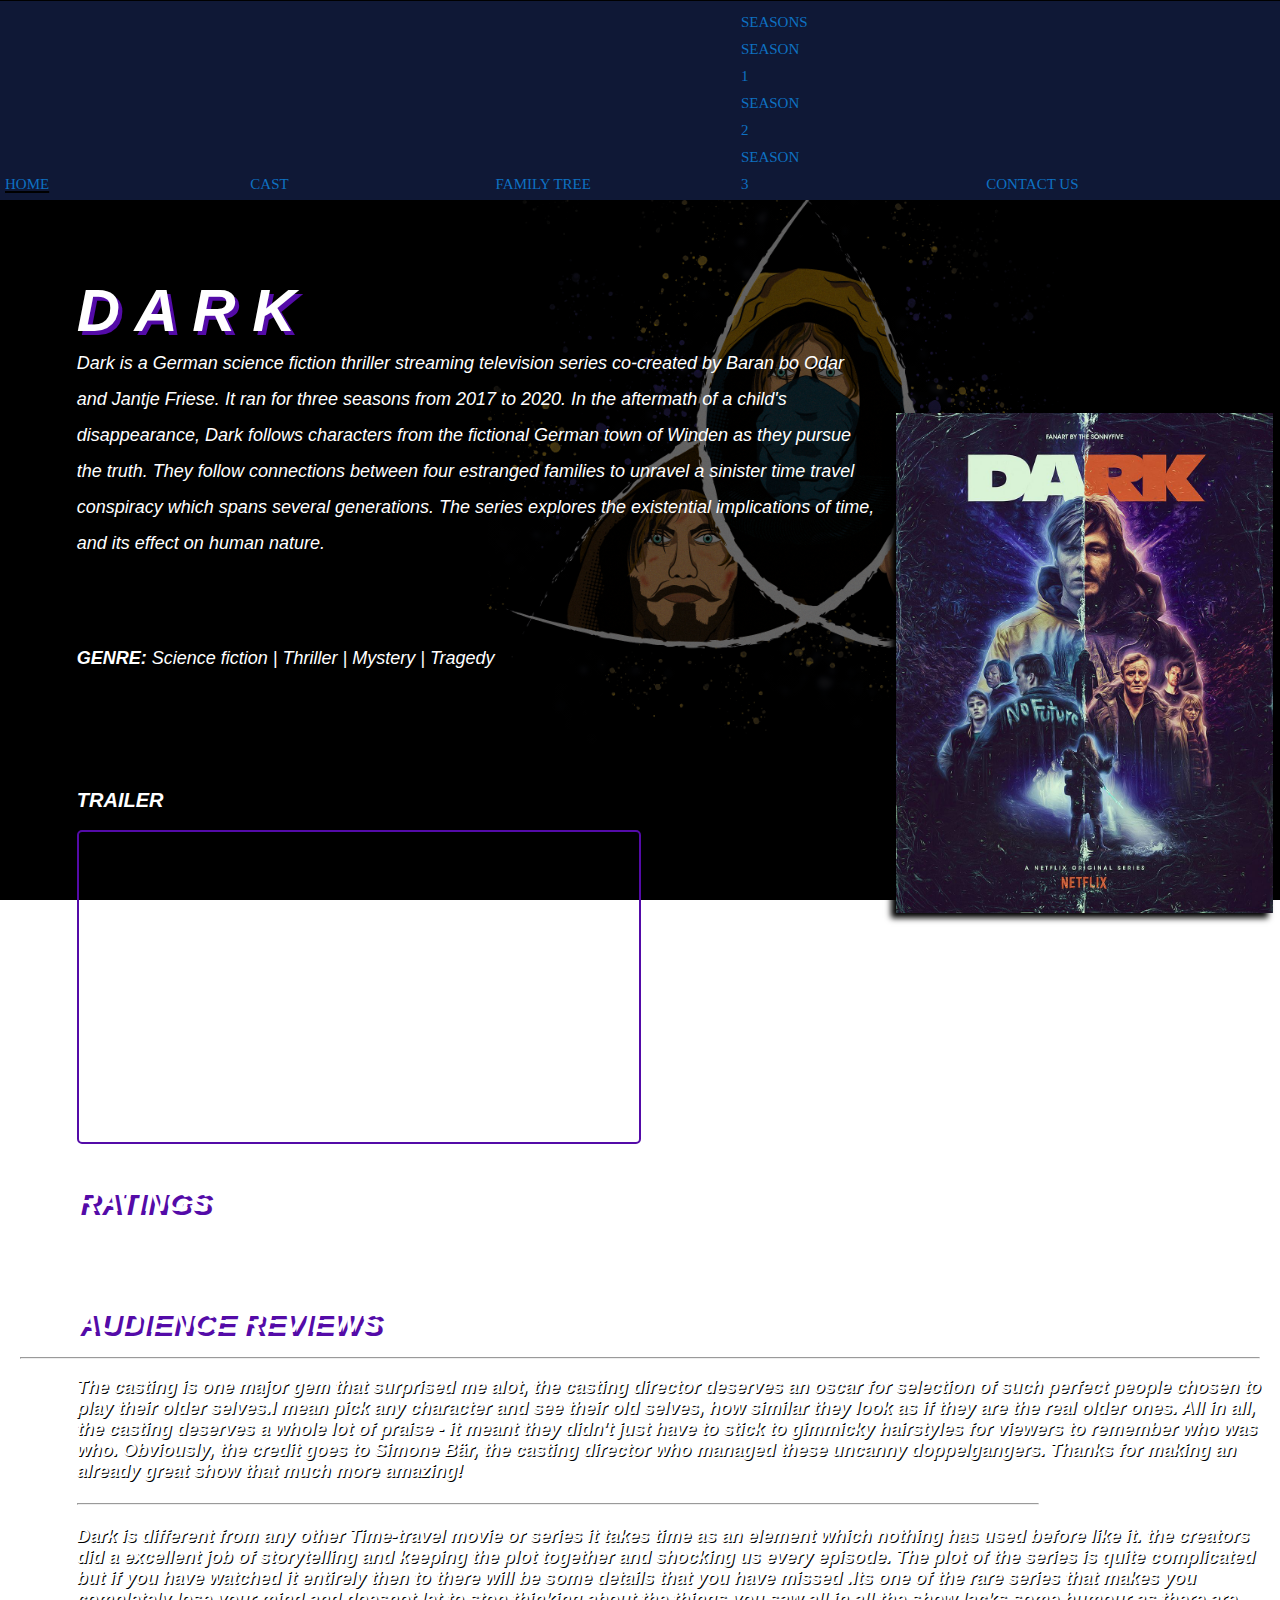
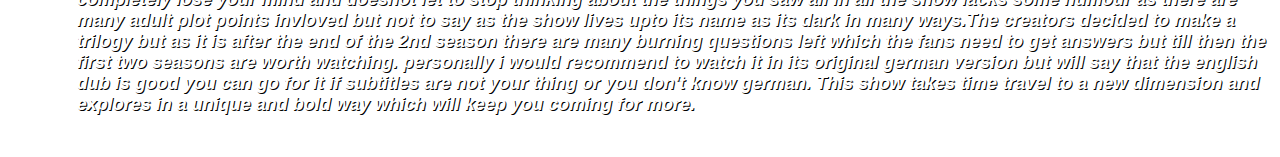
<file: index.html>
<!DOCTYPE html>
<html>
<head>
    <title>DARK</title>
    <!-- Required meta tags -->
    <meta charset="utf-8">
    <meta name="viewport" content="width=device-width, initial-scale=1">
    <meta name="viewport" content="width=device-width, initial-scale=1">
    <link rel="preconnect" href="https://fonts.googleapis.com">
<link rel="preconnect" href="https://fonts.gstatic.com" crossorigin>
<link rel="preconnect" href="https://fonts.googleapis.com">
<link rel="preconnect" href="https://fonts.gstatic.com" crossorigin>
<link href="https://fonts.googleapis.com/css2?family=Open+Sans&display=swap" rel="stylesheet">
<link href="https://fonts.googleapis.com/css2?family=Roboto+Slab&display=swap" rel="stylesheet">
    <link href="https://cdn.jsdelivr.net/npm/bootstrap@5.0.2/dist/css/bootstrap.min.css" rel="stylesheet" integrity="sha384-EVSTQN3/azprG1Anm3QDgpJLIm9Nao0Yz1ztcQTwFspd3yD65VohhpuuCOmLASjC" crossorigin="anonymous">
    <link rel="stylesheet" href="styles.css">
</head>
<body>
    <nav >
        <ul>
            <li class="home"><a href="#" >HOME</a> </li>
            <li><a href="cast.html">CAST</a> </li>
            <li><a href="familytree.html">FAMILY TREE</a> </li>
            <li class="nav-item dropdown">
                <a class="nav-link dropdown-toggle" href="#" id="navbarDropdown" role="button" data-bs-toggle="dropdown" aria-expanded="false">
                  SEASONS
                </a>
                <ul class="dropdown-menu" aria-labelledby="navbarDropdown">
                  <li><a class="dropdown-item" href="season1.html">SEASON 1  </a></li><br>
                  <li><a class="dropdown-item" href="season2.html">  SEASON 2</a></li><br>
                  <li><a class="dropdown-item" href="season3.html">SEASON 3</a></li>
                </ul>
              </li>
            <li><a href="contact.html">CONTACT US</a> </li>
            
        </ul>
    </nav>
    <div class="container movie-title">
        <h1 style="text-shadow: 4px 4px  rgb(84, 11, 168)">D A R K</h1>
    <p class="p1">Dark is a German science fiction thriller streaming television series co-created by Baran bo Odar <br>and Jantje Friese. It ran for three seasons from 2017 to 2020. In the aftermath of a child's<br> disappearance, Dark follows characters from the fictional German town of Winden as they pursue<br> the truth. They follow connections between four estranged families to unravel a sinister time travel<br> conspiracy which spans several generations. The series explores the existential implications of time,<br> and its effect on human nature.</p>
    </div>
    <p class="gen"><span style="font-weight: bold;">GENRE: </span> 	
        Science fiction |
        Thriller |
        Mystery |
        Tragedy</p>
    <div class="thumbnail">
        <img src="ooooo.jpg" alt="Poster" position >
    </div>
    <h1 class="trail">TRAILER</h1>
    <br>
    <iframe class="trail1" width="560" height="310" src="https://www.youtube.com/embed/cq2iTHoLrt0" title="YouTube video player" frameborder="0" allow="accelerometer; autoplay; clipboard-write; encrypted-media; gyroscope; picture-in-picture" allowfullscreen></iframe>
    <br><br><br>  
    <h2 style="color: #fff; text-shadow: 4px 4px  rgb(84, 11, 168)">RATINGS</h2>
    <p class="rates">IMDb - 8.8/10<br> Rotten Tomatoes - 95% <br> TV.com - 8.7</p><br><br>
    <h2 style="color: #fff;text-shadow: 4px 4px  rgb(84, 11, 168)">AUDIENCE REVIEWS</h2>
    <br>
    <hr style="text-align:left;margin-left:20px; margin-right: 20px;">
    <br>
    <div class="container review">
    <p3>The casting is one major gem that surprised me alot, the casting director deserves an oscar for selection of such perfect people chosen to play their older selves.I mean pick any character and see their old selves, how similar they look as if they are the real older ones. All in all, the casting deserves a whole lot of praise - it meant they didn't just have to stick to gimmicky hairstyles for viewers to remember who was who. Obviously, the credit goes to Simone Bär, the casting director who managed these uncanny doppelgangers. Thanks for making an already great show that much more amazing!<br><br>
        <hr style="margin-right: 20%;"><br>
        Dark is different from any other Time-travel movie or series it takes time as an element which nothing has used before like it. the creators did a excellent job of storytelling and keeping the plot together and shocking us every episode. The plot of the series is quite complicated but if you have watched it entirely then to there will be some details that you have missed .Its one of the rare series that makes you completely lose your mind and doesnot let to stop thinking about the things you saw all in all the show lacks some humour as there are many adult plot points invloved but not to say as the show lives upto its name as its dark in many ways.The creators decided to make a trilogy but as it is after the end of the 2nd season there are many burning questions left which the fans need to get answers but till then the first two seasons are worth watching. personally i would recommend to watch it in its original german version but will say that the english dub is good you can go for it if subtitles are not your thing or you don't know german. This show takes time travel to a new dimension and explores in a unique and bold way which will keep you coming for more. 
        </p3>
        <br>
        <br>
        <br>
    
    </div>
    <script src="https://cdn.jsdelivr.net/npm/bootstrap@5.0.2/dist/js/bootstrap.bundle.min.js" integrity="sha384-MrcW6ZMFYlzcLA8Nl+NtUVF0sA7MsXsP1UyJoMp4YLEuNSfAP+JcXn/tWtIaxVXM" crossorigin="anonymous"></script>
</body>
</html>
</file>
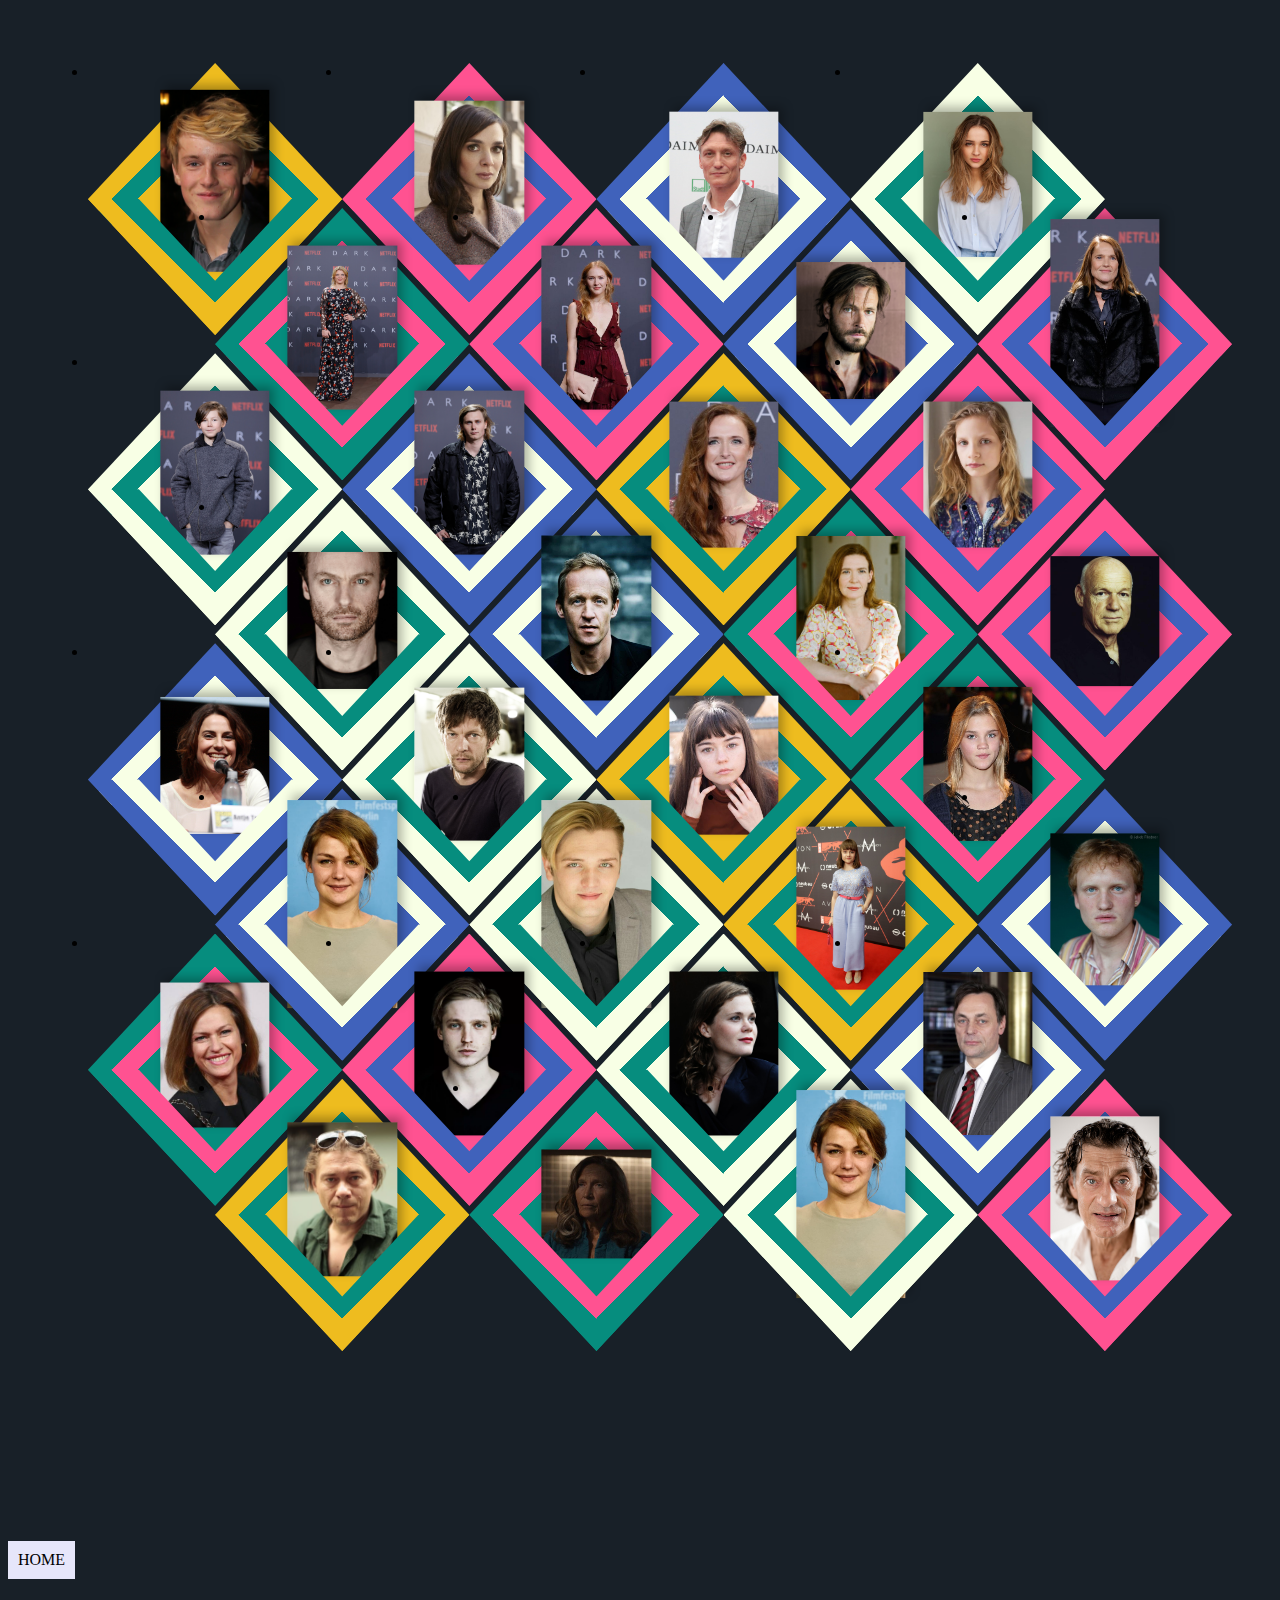
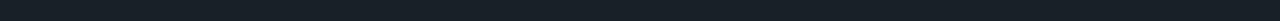
<file: cast.html>
<!DOCTYPE html>
<html>
<head>
<title>Gallery</title>
<link rel="stylesheet" href="cast.css">
</head>
<body>

    <ul>
        <li><img src="11.jpg" alt=""></li>
        <li><img src="12.jpg" alt=""></li>
        <li><img src="13.jpg" alt=""></li>
        <li><img src="14.jpg" alt=""></li>
        <li><img src="15.jpg" alt=""></li>
        <li><img src="16.jpg" alt=""></li>
        <li><img src="17.jpg" alt=""></li>
        <li><img src="18.jpg" alt=""></li>
        <li><img src="19.jpg" alt=""></li>
        <li><img src="20.jpg" alt=""></li>
        <li><img src="21.jpg" alt=""></li>
        <li><img src="22.webp" alt=""></li>
        <li><img src="23.jpg" alt=""></li>
        <li><img src="24.jpg" alt=""></li>
        <li><img src="25.jpg" alt=""></li>
        <li><img src="26.jpg" alt=""></li>
        <li><img src="27.jpg" alt=""></li>
        <li><img src="28.png" alt=""></li>
        <li><img src="29.jpg" alt=""></li>
        <li><img src="30.jpg" alt=""></li>
        <li><img src="31.jpg" alt=""></li>
        <li><img src="32.jpg" alt=""></li>
        <li><img src="33.jpg" alt=""></li>
        <li><img src="34.jpg" alt=""></li>
        <li><img src="35.jpg" alt=""></li>
        <li><img src="36.webp" alt=""></li>
        <li><img src="37.jpg" alt=""></li>
        <li><img src="38.jpg" alt=""></li>
        <li><img src="39.png" alt=""></li>
        <li><img src="40.jpg" alt=""></li>
        <li><img src="41.jpg" alt=""></li>
        <li><img src="42.jpg" alt=""></li>
        
        
        
      </ul>
      <p><a class="backtohome"  href="index.html">HOME</a></p><br>
</body>
</html>
</file>
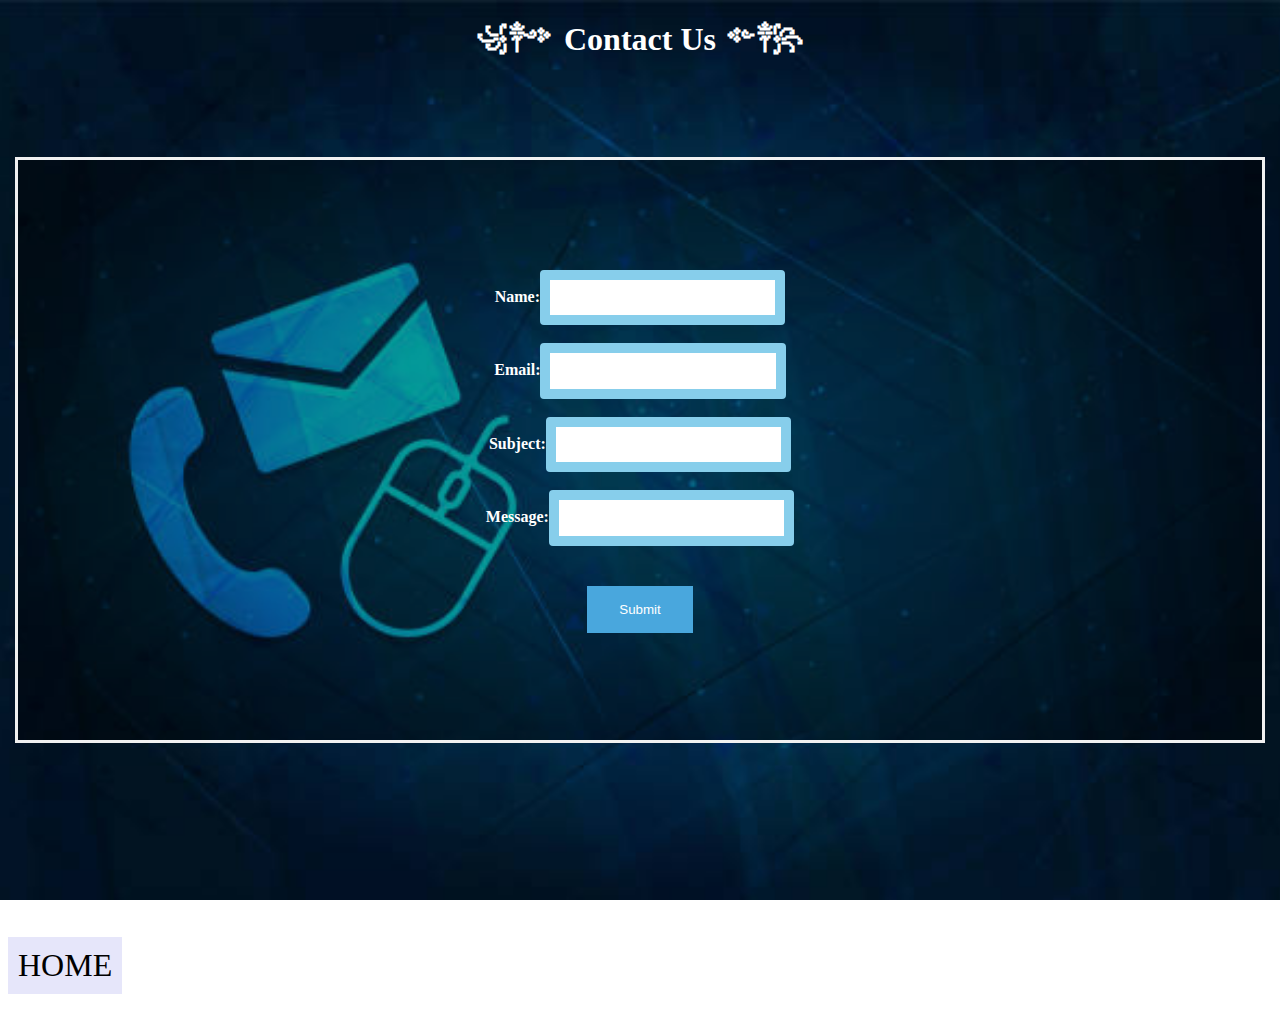
<file: contact.html>
<!DOCTYPE html>
<html>
<header>
    <title>Contact Us</title>
    <link rel="stylesheet" href="contact.css">

</header>
<body>
   
<section id="contact Us">
    <h1 >꧁༒༺ Contact Us ༻༒꧂</h1>
    <form id= "form" action="https://getform.io/f/4748f7c3-1584-47c7-be5e-681dcaa61538" method="POST" >

        Name:<input type="text" name="name"> <br><br>
    Email:<input type="email" name="email"><br><br>
   Subject:<input type="text" name="subject" required><br><br>
    Message:<input type="text" name="message" required><br><br><br>
    <button type="submit">Submit</button>

</form> 

</section>
<p><a class="backtohome"  href="index.html">HOME</a></p><br>
</body>
</html>
</file>
<file: styles.css>
*
{
    margin: 0;
    padding: 0;
}
body
{
    height: 1007px;
    background-image: linear-gradient(rgba(0,0,0,0.6),rgba(0,0,0,0.6)),url(uuuuu.jpg);
    background-repeat: no-repeat;
    background-size: cover;
    background-attachment: fixed;
    
}
nav{
    background-color: rgb(15, 24, 54);
   padding: 5px;
   position: sticky;
   top: 1px;
   }
   
   nav li {
       width:19%;
       display: inline-block;
       font-size: 24px;
      
   }
   nav li a {

       color: rgb(14, 113, 194);
       text-decoration-line: initial;
       
   }
   .home{
       text-decoration-line: underline;    
   }
.logo
{
    width: 50px;
    margin-top: 50px;
    margin-left: 100px;
    border-style: solid;
    border-width: 1px;
    border-color: white;
    border-radius: 20px;
}
.movie-title
{
    margin: 6%;
    font-size: 30px;
    color: #fff;
    font-style: italic;
    font-family: Arial, Helvetica, sans-serif;
}
.p1
{
    font-size: 18px;
    line-height: 200%;
}
p2
{
    font-size: 18px;
    font-style: normal;
    font-weight: bold;
}
.casting img
{
    width: 85px;
    height: 85px;
    margin-right: 50px;
}
p,a
{
    color: #fff;
    font-size: 15px;
    text-decoration: none;
}
.cast
{
    float: left;
    position: relative;
}
.trail
{
    margin-left: 6%;
    margin-top:-10%;
    font-size: 20px;
    color: #fff;
    font-style: italic;
    font-family: Arial, Helvetica, sans-serif;
}
.trail1
{
    margin-left: 6%;
    border-radius: 5px; 
    border-style: solid; 
    border-width: 2px; 
    border-color: rgb(84, 11, 168);
}
.gen
{
    padding-top: 10px;
    font-size: 18px;
    margin-left: 6%;
    color: #fff;
    font-style: italic;
    font-family: Arial, Helvetica, sans-serif;
}
.button
{
    text-decoration: none;
    border-radius: 30px;
    padding: 7px 20px;
    background-color: rgb(224, 19, 19);
    font-style: italic;
    font-family: Arial, Helvetica, sans-serif;
    margin-left: 6%;
    font-size: 30px;
    -webkit-transition-duration: 0.4s;
    transition-duration: 0.4s;
}
.button:hover {
  box-shadow: 0 12px 16px 0  rgb(255, 255, 255),0 17px 50px 0 rgba(255, 212, 23, 0.19);
}
/*.button:hover {background-color: #3e8e41}*/
.thumbnail img
{
    height: 500px;
    margin-left: 70%;
    margin-top: -20%;
    box-shadow: rgb(0, 0, 0) -5px 5px 6px 0;
    
}
h2
{
    font-size: 30px;
    font-style: italic;
    font-family: Arial, Helvetica, sans-serif;
    margin-left: 6%;
    font-weight: bold;
}
.rat
{
    margin-left: 6%;
    size: 10px;
    font-style: italic;
    font-family: Arial, Helvetica, sans-serif;
}
.review
{
    color: rgb(255, 255, 255);
    
    margin-left: 6%;
    font-family: Arial, Helvetica, sans-serif;
    font-style: italic;
    font-size: 18px;
    font-weight: bold;
    text-shadow: 1px 1px black;
}

.checked {
  color: orange;
}
.rates{
    margin-left: 6%;
}
</file>
<file: cast.css>
:root {
    --columns: 3;
    --yellow: rgba(238, 188, 31, 1);
    --pink: rgba(255, 82, 145, 1);
    --blue: rgba(64, 98, 187, 1);
    --green: rgba(6, 141, 126, 1);
    --white: rgba(248, 255, 229, 1);
  }
  
  body{
    background-color: #182028;
  }
  
  ul{
    display:grid;
    grid-template-columns: repeat(var(--columns),1fr);
    margin: 200px -40px;
  }
  
  li{
    grid-column-end: span 2;
    position: relative;
    width: 100%;
    padding-bottom: 100%;
    margin-top: -50%;
  }
  
  li:nth-child(2n){
    grid-column-start:2;
  }
  
  li::before, li::after {
    content:'';
    position: absolute;
    display: block;
    width: 100%;
    height: 100%;
    background-size: 50% 100%,50% 100%;
    background-position: left, right;
  }
  
  li::before{
    z-index: -10;
    clip-path: polygon(50% 0, 100% 50%, 50% 100%, 0 50%);
    -webkit-clip-path: polygon(50% 0, 100% 50%, 50% 100%, 0 50%);
    background-repeat: no-repeat;
    background-image: linear-gradient(-45deg,var(--yellow) 53.5%,var(--green) 53.5%,var(--green) 60%,var(--yellow) 60%), linear-gradient(45deg,var(--yellow) 53.5%,var(--green) 53.5%,var(--green) 60%,var(--yellow) 60%);
  }
  
  li::after{
    clip-path: polygon(100% 50%, 50% 100%, 0 50%, 20% 50%, 50% 80%,80% 50%);
    -webkit-clip-path: polygon(100% 50%, 50% 100%, 0 50%, 20% 50%, 50% 80%,80% 50%);
    background-repeat: no-repeat;
    background-image: linear-gradient(45deg,var(--yellow) 40%,var(--green) 40%), linear-gradient(-45deg,var(--yellow) 40%,var(--green) 40%);
  }
  
  li:nth-child(2n)::before{
    background-image: linear-gradient(-45deg,var(--pink) 53.5%,var(--blue) 53.5%,var(--blue) 60%,var(--pink) 60%), linear-gradient(45deg,var(--pink) 53.5%,var(--blue) 53.5%,var(--blue) 60%,var(--pink) 60%);
  }
  
  li:nth-child(2n)::after{
    background-image: linear-gradient(45deg,var(--pink) 40%,var(--blue) 40%), linear-gradient(-45deg,var(--pink) 40%,var(--blue) 40%);
  }
  
  li:nth-child(5n)::before{
    background-image: linear-gradient(-45deg,var(--green) 53.5%,var(--pink) 53.5%,var(--pink) 60%,var(--green) 60%), linear-gradient(45deg,var(--green) 53.5%,var(--pink) 53.5%,var(--pink) 60%,var(--green) 60%);
  }
  
  li:nth-child(5n)::after{
    background-image: linear-gradient(45deg,var(--green) 40%,var(--pink) 40%), linear-gradient(-45deg,var(--green) 40%,var(--pink) 40%);
  }
  
  li:nth-child(7n)::before,li:nth-child(7n-4)::before{
    background-image: linear-gradient(-45deg,var(--blue) 53.5%,var(--white) 53.5%,var(--white) 60%,var(--blue) 60%), linear-gradient(45deg,var(--blue) 53.5%,var(--white) 53.5%,var(--white) 60%,var(--blue) 60%);
  }
  
  li:nth-child(7n)::after,li:nth-child(7n-4)::after{
    background-image: linear-gradient(45deg,var(--blue) 40%,var(--white) 40%), linear-gradient(-45deg,var(--blue) 40%,var(--white) 40%);
  }
  
  li:nth-child(9n)::before,li:nth-child(9n-5)::before{
    background-image: linear-gradient(-45deg,var(--white) 53.5%,var(--green) 53.5%,var(--green) 60%,var(--white) 60%), linear-gradient(45deg,var(--white) 53.5%,var(--green) 53.5%,var(--green) 60%,var(--white) 60%);
  }
  
  li:nth-child(9n)::after,li:nth-child(9n-5)::after{
    background-image: linear-gradient(45deg,var(--white) 40%,var(--green) 40%), linear-gradient(-45deg,var(--white) 40%,var(--green) 40%);
  }
  
  img{
    position: absolute;
    width: 43%;
    left: 50%;
    top: 50%;
    transform: translateX(-50%) translateY(-60%);
    box-shadow: 5px -5px 10px rgba(0, 0, 0, 0.3);
    transition-property: transform;
    transition-duration: .3s;
  }
  
  img:hover{
    transform: translateX(-40%) translateY(-70%) rotatez(25deg);
  }
  @media (min-width:450px){
    ul{
      margin: 190px 40px;
    }
  }
  @media (min-width:600px){
    :root {
      --columns: 5;
    }
    li:nth-child(2n){
      grid-column-start:auto;
    }
    li:nth-child(4n-1){
      grid-column-start:2;
    }
  }
  @media (min-width:900px){
    :root {
      --columns: 7;
    }
    li:nth-child(4n-1){
      grid-column-start:auto;
    }
    li:nth-child(6n-2){
      grid-column-start:2;
    }
  }
  @media (min-width:1200px){
    :root {
      --columns: 9;
    }
    li:nth-child(6n-2){
      grid-column-start:auto;
    }
    li:nth-child(8n-3){
      grid-column-start:2;
    }
  }
  @media (min-width:1500px){
    :root {
      --columns: 11;
    }
    li:nth-child(8n-3){
      grid-column-start:auto;
    }
    li:nth-child(10n-4){
      grid-column-start:2;
    }
  }
  @media (min-width:1800px){
    :root {
      --columns: 13;
    }
    li:nth-child(10n-4){
      grid-column-start:auto;
    }
    li:nth-child(12n-5){
      grid-column-start:2;
    }
  }
  @media (min-width:2100px){
    :root {
      --columns: 15;
    }
    li:nth-child(12n-5){
      grid-column-start:auto;
    }
    li:nth-child(14n-6){
      grid-column-start:2;
    }
  }
  .backtohome:link, .backtohome:visited{
    background-color:lavender;
        color:black;
        padding: 10px 10px;
        text-align: center;
        text-decoration: none;
        display: inline-block;
  }
  .backtohome:hover, .backtohome:active {
    color: teal;
  }
</file>
<file: contact.css>
section {
    height: 100vh;
  }
  html { 
    background: url(contact..jpg) no-repeat center center fixed ; 
    -webkit-background-size: cover;
    -moz-background-size: cover;
    -o-background-size: cover;
    background-size: cover;


   
    
}
form{
    
    background-color: rgb(0,0,0); 
  background-color: rgba(0,0,0, 0.4); 
  color: white;
  font-weight: bold;
  border: 3px solid #f1f1f1;
  position: absolute;
  top: 50%;
  left: 50%;
  transform: translate(-50%, -50%);
  z-index: 2;
  width: 80%;
  height: 40%;
  padding: 110px;
  text-align: center;
 
}
    
h1{
    text-align: center;
    color: white;
   
}
input {
    border: 10px solid skyblue;
    border-radius: 4px;
    padding: 1%;
    width: 20%;
    }

   button[type=submit] {
    background-color: #49a7dd;
    border: none;
    color: white;
    padding: 16px 32px;
    text-decoration: none;
    margin: 4px 2px;
    cursor: pointer;
  }
div{
    text-align: right;
}
a{
    color: blueviolet;
    text-decoration-line: double;
 font-size: xx-large;
  
}
.backtohome:link, .backtohome:visited{
  background-color:lavender;
      color:black;
      padding: 10px 10px;
      text-align: center;
      text-decoration: none;
      display: inline-block;
}
.backtohome:hover, .backtohome:active {
  color: teal;
}
</file>
